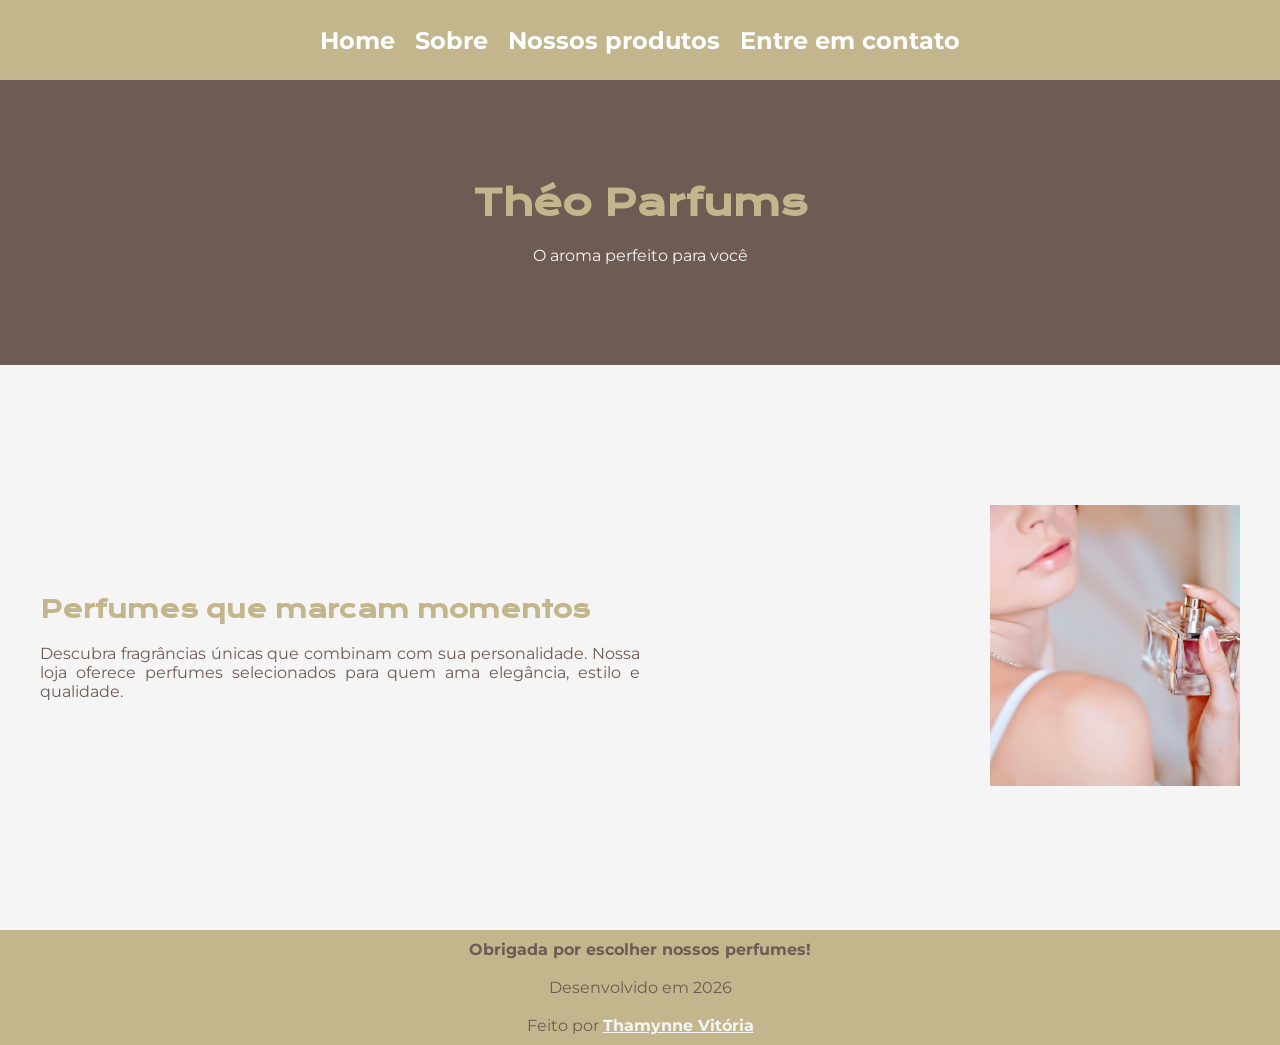
<file: index.html>
<!DOCTYPE html>
<html lang="pt-br">
    <head>
        <meta charset="UTF-8">
        <meta http-equiv="X-UA-Compatible" content="IE=edge">
        <meta name="viewport" content="width=device-width", initial-scale="1.0">
        <link rel="stylesheet" href="estilos.css">
        <title> Página-presente
        </title>
    </head>
    <body>
        <header class="cabecalho">
            <nav class="navegacao">
                <a class="nav-link" href="index.html">Home</a>
                <a class="nav-link" href="sobre.html">Sobre</a>
                <a class="nav-link" href="pag1.html">Nossos produtos</a>
                <a class="nav-link" href="contato.html"> Entre em contato</a>
            </nav>
        </header>
        <main class="apresentacao">
            <section class="banner">
                <h1 class="titulo"> Théo Parfums </h1>
                <p> O aroma perfeito para você </p>
            </section>
            <section class="faixa-de-baixo">
                <section class="conteudo">
                    <div class="texto">
                    <h2>Perfumes que marcam momentos</h2>
                    <br>
                    <p> Descubra fragrâncias únicas que combinam com sua personalidade.
                        Nossa loja oferece perfumes selecionados para quem ama elegância, estilo e qualidade. </p>
                    </div>
                         <div class="imagem perfumada">
                        <img class="imagem" src="download.jpg" alt="Pessoa com perfume">
                    </div>
                </section>
        </main>
        <footer class="rodape">
            <p class="agradecimento">Obrigada por escolher nossos perfumes!</p>
            <br>
            <p> Desenvolvido em 2026</p>
            <br>
            <p>Feito por <strong class="link"><a href="https://www.instagram.com/mynne05" 
                target="_blank">Thamynne Vitória</a></strong></p>
        </footer>

    </body>
</html>
</file>
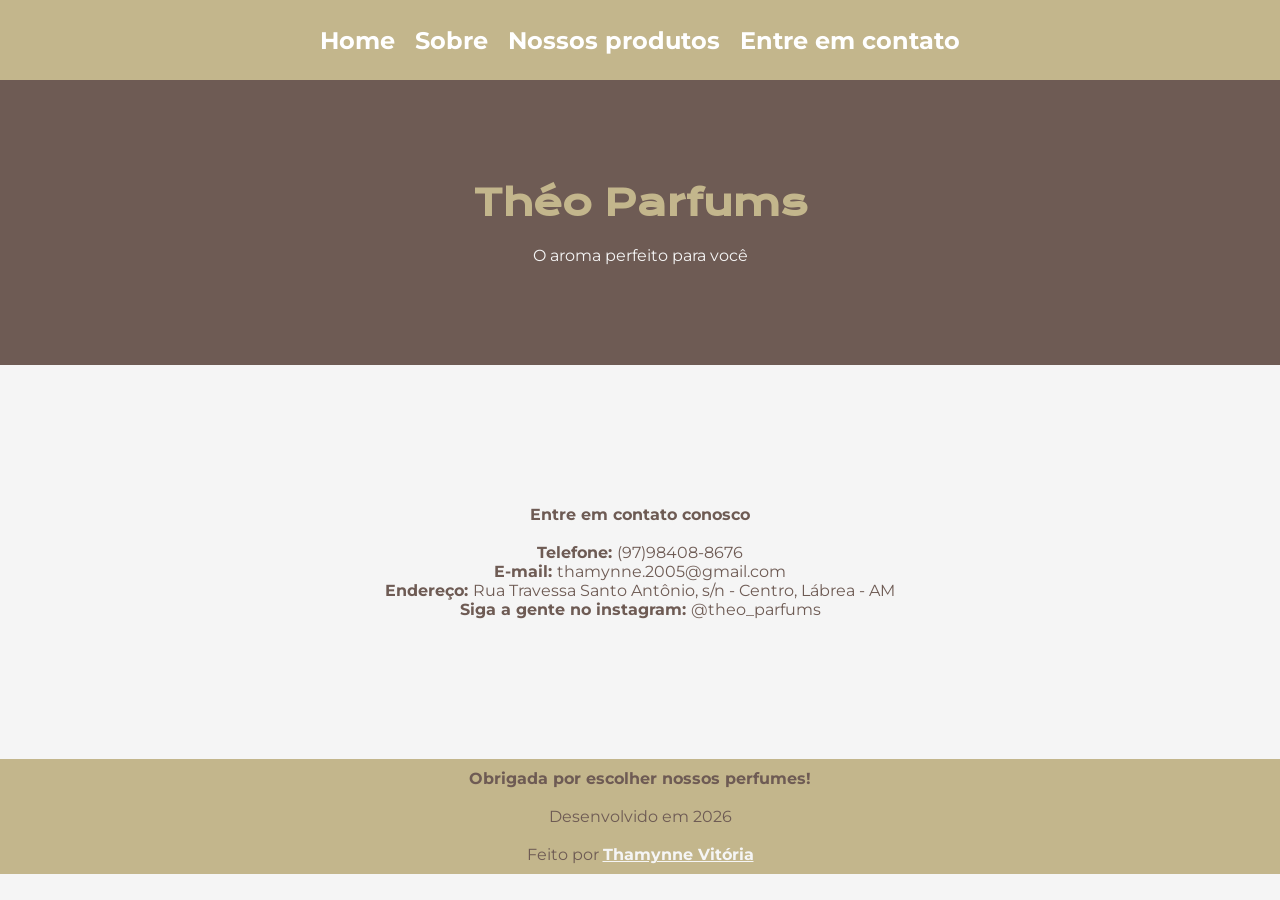
<file: contato.html>
<!DOCTYPE html>
<html lang="pt-br">
    <head>
        <meta charset="UTF-8">
        <meta http-equiv="X-UA-Compatible" content="IE=edge">
        <meta name="viewport" content="width=device-width", initial-scale="1.0">
        <link rel="stylesheet" href="estilos.css">
        <title> Página-presente
        </title>
    </head>
    <body>
        <header class="cabecalho">
            <nav class="navegacao">
                <a class="nav-link" href="index.html">Home</a>
                <a class="nav-link" href="sobre.html">Sobre</a>
                <a class="nav-link" href="pag1.html">Nossos produtos</a>
                <a class="nav-link"> Entre em contato</a>
            </nav>
        </header>
        <main class="apresentacao">
            <section class="banner">
                <h1 class="titulo"> Théo Parfums </h1>
                <p> O aroma perfeito para você </p>
            </section>
            <section class="faixa-de-baixo">
                <section class="contato">
                    <p> <strong class="ctt"> Entre em contato conosco</strong></p>
                    <br>

                    <p> <strong class="ctt"> Telefone: </strong> (97)98408-8676</p>
                    <p> <strong class="ctt">E-mail: </strong> thamynne.2005@gmail.com</p>
                    <p> <strong class="ctt">Endereço: </strong> Rua Travessa Santo Antônio, s/n - Centro, Lábrea - AM</p>
                    <P> <strong class="ctt">Siga a gente no instagram: </strong> @theo_parfums</P>
                </section>
        </main>
        <footer class="rodape">
            <p class="agradecimento">Obrigada por escolher nossos perfumes!</p>
            <br>
            <p> Desenvolvido em 2026</p>
            <br>
            <p>Feito por <strong class="link"><a href="https://www.instagram.com/mynne05" 
                target="_blank">Thamynne Vitória</a></strong></p>
        </footer>

    </body>
</html>
</file>
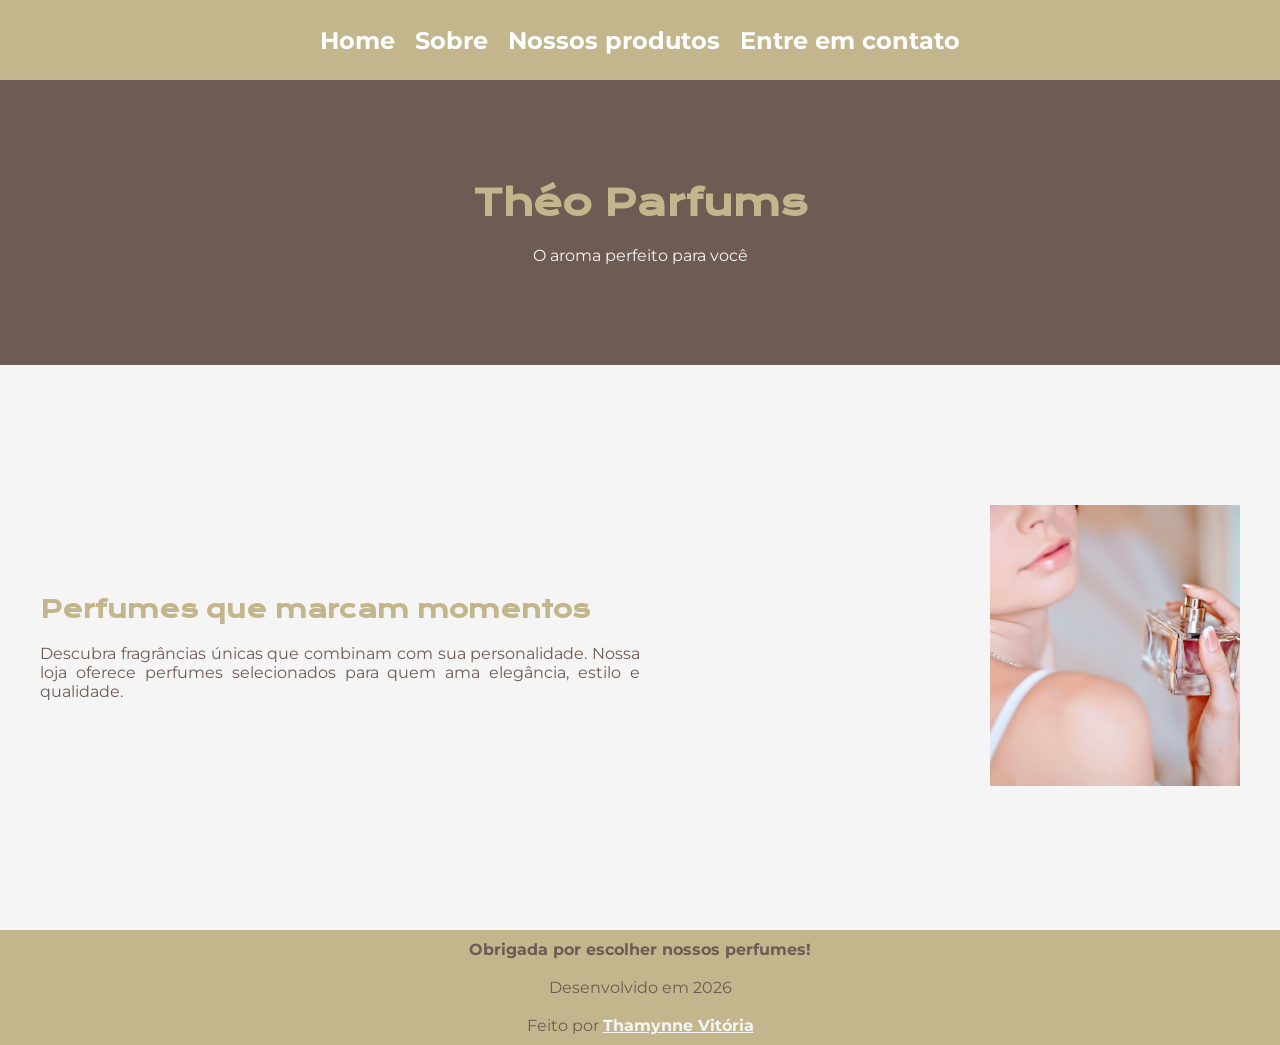
<file: home.html>
<!DOCTYPE html>
<html lang="pt-br">
    <head>
        <meta charset="UTF-8">
        <meta http-equiv="X-UA-Compatible" content="IE=edge">
        <meta name="viewport" content="width=device-width", initial-scale="1.0">
        <link rel="stylesheet" href="estilos.css">
        <title> Página-presente
        </title>
    </head>
    <body>
        <header class="cabecalho">
            <nav class="navegacao">
                <a class="nav-link" href="home.html">Home</a>
                <a class="nav-link" href="sobre.html">Sobre</a>
                <a class="nav-link" href="pag1.html">Nossos produtos</a>
                <a class="nav-link" href="contato.html"> Entre em contato</a>
            </nav>
        </header>
        <main class="apresentacao">
            <section class="banner">
                <h1 class="titulo"> Théo Parfums </h1>
                <p> O aroma perfeito para você </p>
            </section>
            <section class="faixa-de-baixo">
                <section class="conteudo">
                    <div class="texto">
                    <h2>Perfumes que marcam momentos</h2>
                    <br>
                    <p> Descubra fragrâncias únicas que combinam com sua personalidade.
                        Nossa loja oferece perfumes selecionados para quem ama elegância, estilo e qualidade. </p>
                    </div>
                         <div class="imagem perfumada">
                        <img class="imagem" src="download.jpg" alt="Pessoa com perfume">
                    </div>
                </section>
        </main>
        <footer class="rodape">
            <p class="agradecimento">Obrigada por escolher nossos perfumes!</p>
            <br>
            <p> Desenvolvido em 2026</p>
            <br>
            <p>Feito por <strong class="link"><a href="https://www.instagram.com/mynne05" 
                target="_blank">Thamynne Vitória</a></strong></p>
        </footer>

    </body>
</html>
</file>
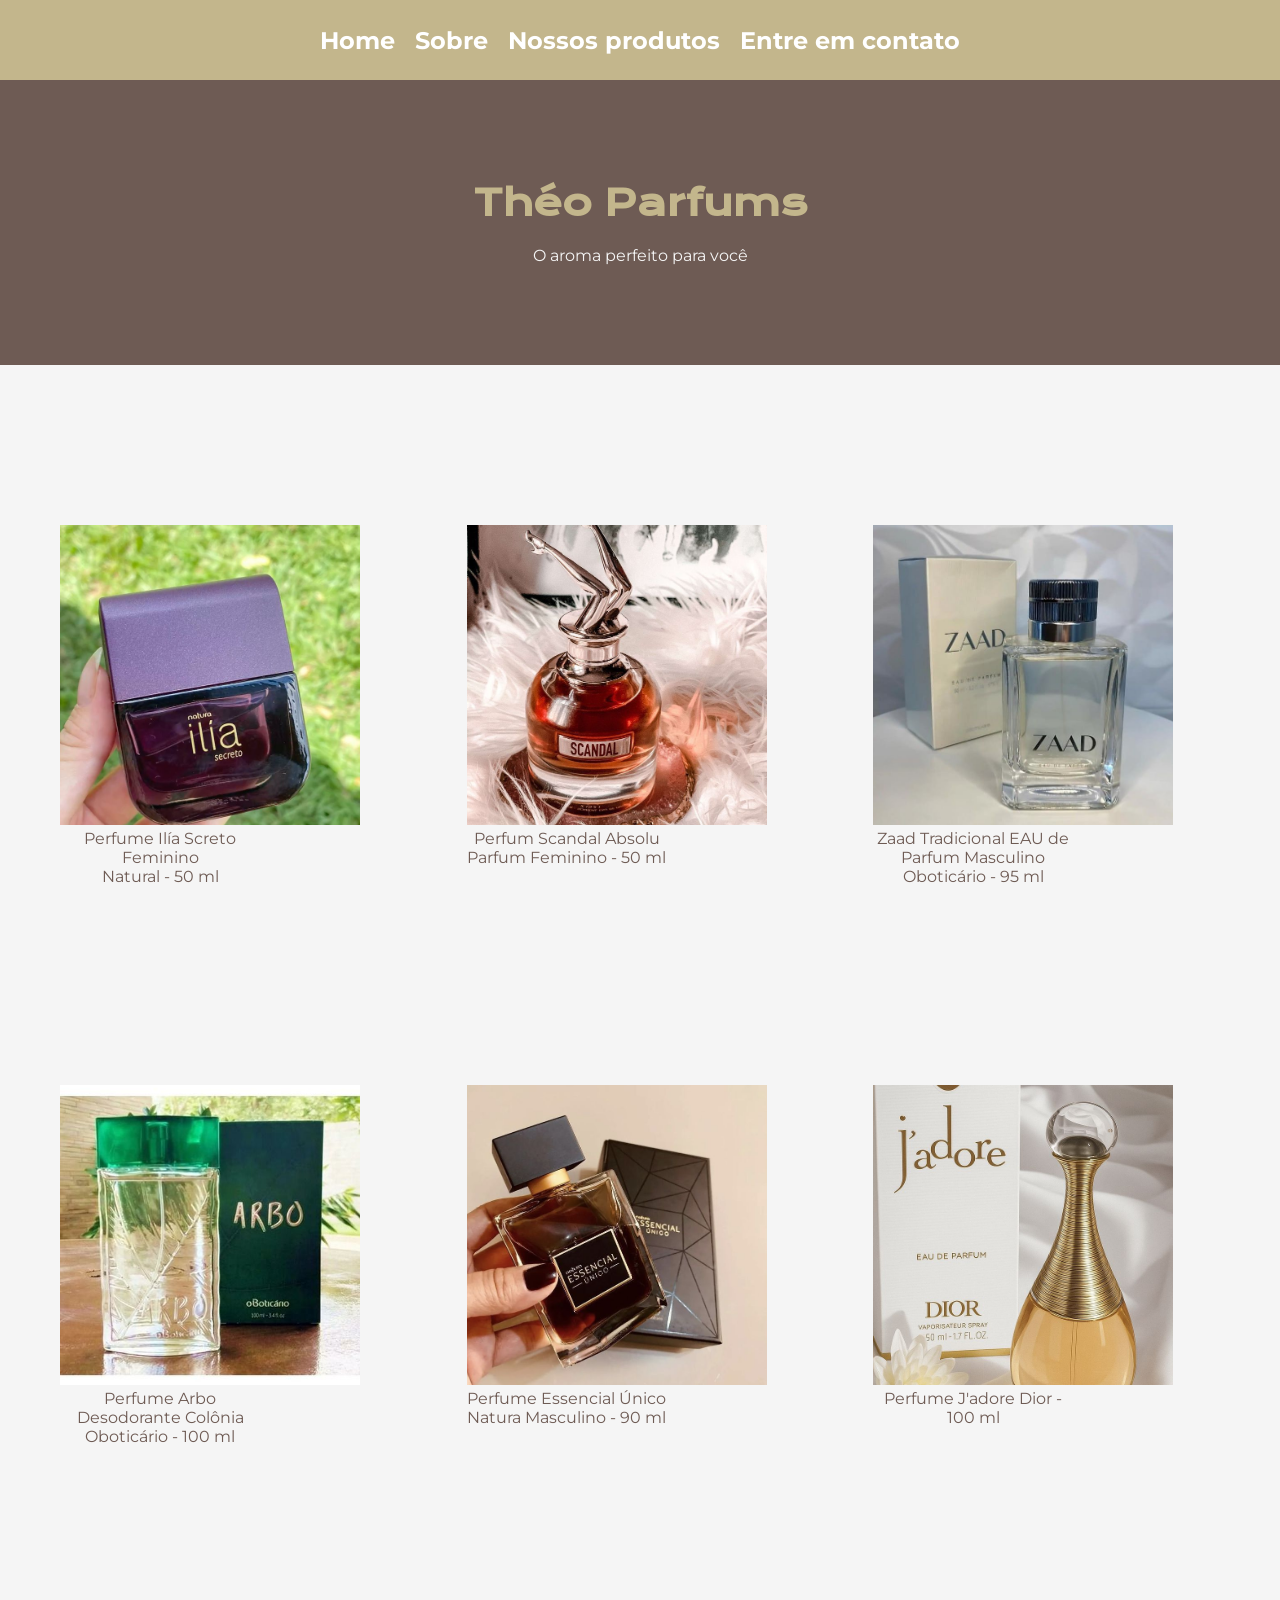
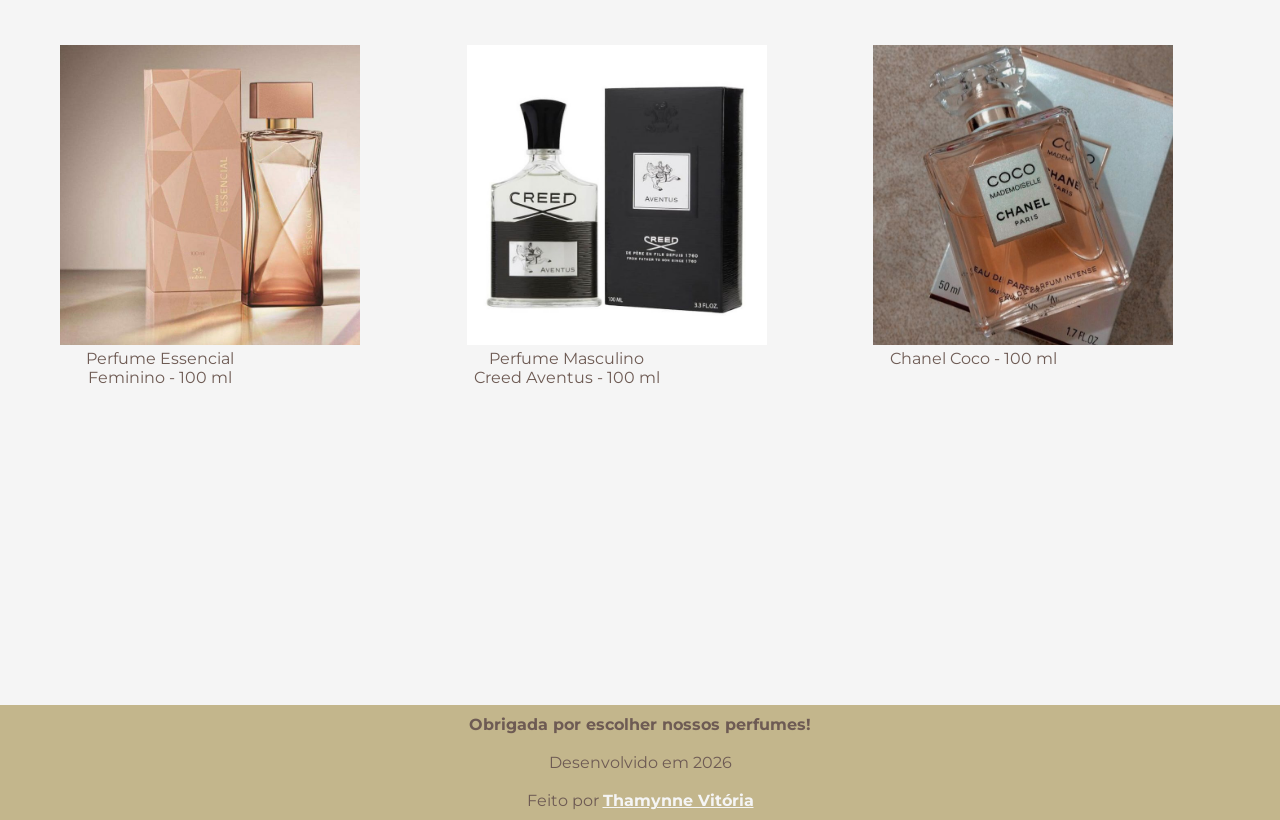
<file: pag1.html>
<!DOCTYPE html>
<html lang="pt-br">
    <head>
        <meta charset="UTF-8">
        <meta http-equiv="X-UA-Compatible" content="IE=edge">
        <meta name="viewport" content="width=device-width", initial-scale="1.0">
        <link rel="stylesheet" href="estilos.css">
        <title> Página-presente
        </title>
    </head>
    <body>
        <header class="cabecalho">
            <nav class="navegacao">
                <a class="nav-link" href="index.html">Home</a>
                <a class="nav-link" href="sobre.html">Sobre</a>
                <a class="nav-link">Nossos produtos</a>
                <a class="nav-link" href="contato.html"> Entre em contato</a>
            </nav>
        </header>
        <main class="apresentacao">
            <section class="banner">
                <h1 class="titulo"> Théo Parfums </h1>
                <p> O aroma perfeito para você </p>
            </section>
            <section class="faixa-de-baixo">
                <div class="produtos">

                    <div class="produto">
                        <img class="ilia" src="Natura ilia secreto.jpg" alt="Ília Secreto">
                        <p> Perfume Ilía Screto Feminino <br> Natural - 50 ml </p>
                    </div>

                    <div class="produto">
                        <img class="scandall" src="download (1).jpg" alt="Scandal">
                        <p class="p-sacndall">Perfum Scandal Absolu Parfum Feminino - 50 ml </p>
                    </div>

                    <div class="produto">
                        <img class="zaad" src="Zaad Tradicional Eau De Parfum 95ml - O Boticário.jpg" alt="Zaad Tradicional">
                        <p> Zaad Tradicional EAU de Parfum Masculino Oboticário - 95 ml </p>
                </div>

                    <div class="produto">
                        <img src="Arbo Desodorante Colônia 100ml O Boticário Validade 06_24.jpg" alt="Arbo">
                        <p>Perfume Arbo Desodorante Colônia <br> Oboticário - 100 ml </p>
                    </div>

                    <div class="produto">
                        <img src="Essencial único Masculino.jpg" alt="Essencial">
                        <p>Perfume Essencial Único Natura Masculino - 90 ml</p>
                    </div>

                    <div class="produto">
                        <img src="✨ Dior J'adore Eau de Parfum – Elegance in a Bottle ✨.jpg" alt="J'adore Dior">
                        <p>Perfume J'adore Dior - 100 ml </p>
                        </div>

                        <div class="produto">
                            <img src="Essencial feminino perfume.jpg" alt="Essencial rosa feminino">
                            <p>Perfume Essencial Feminino - 100 ml</p>
                        </div>

                        <div class="produto">
                            <img src="CREED AVENTUS EAU DE PARFUM FOR MEN.jpg" alt="Credd Aventus">
                            <p>Perfume Masculino Creed Aventus - 100 ml</p>
                        </div>

                        <div class="produto">
                            <img class="coco" src="Coco Chanel Paris 🤎.jpg" alt="Coco chanel">
                            <p>Chanel Coco - 100 ml</p>
                        </div>
        </section> 
        </main>
        <footer class="rodape">
            <p class="agradecimento">Obrigada por escolher nossos perfumes!</p>
            <br>
            <p> Desenvolvido em 2026</p>
            <br>
            <p>Feito por <strong class="link"><a href="https://www.instagram.com/mynne05" 
                target="_blank">Thamynne Vitória</a></strong></p>
        </footer>

    </body>
</html>
</file>
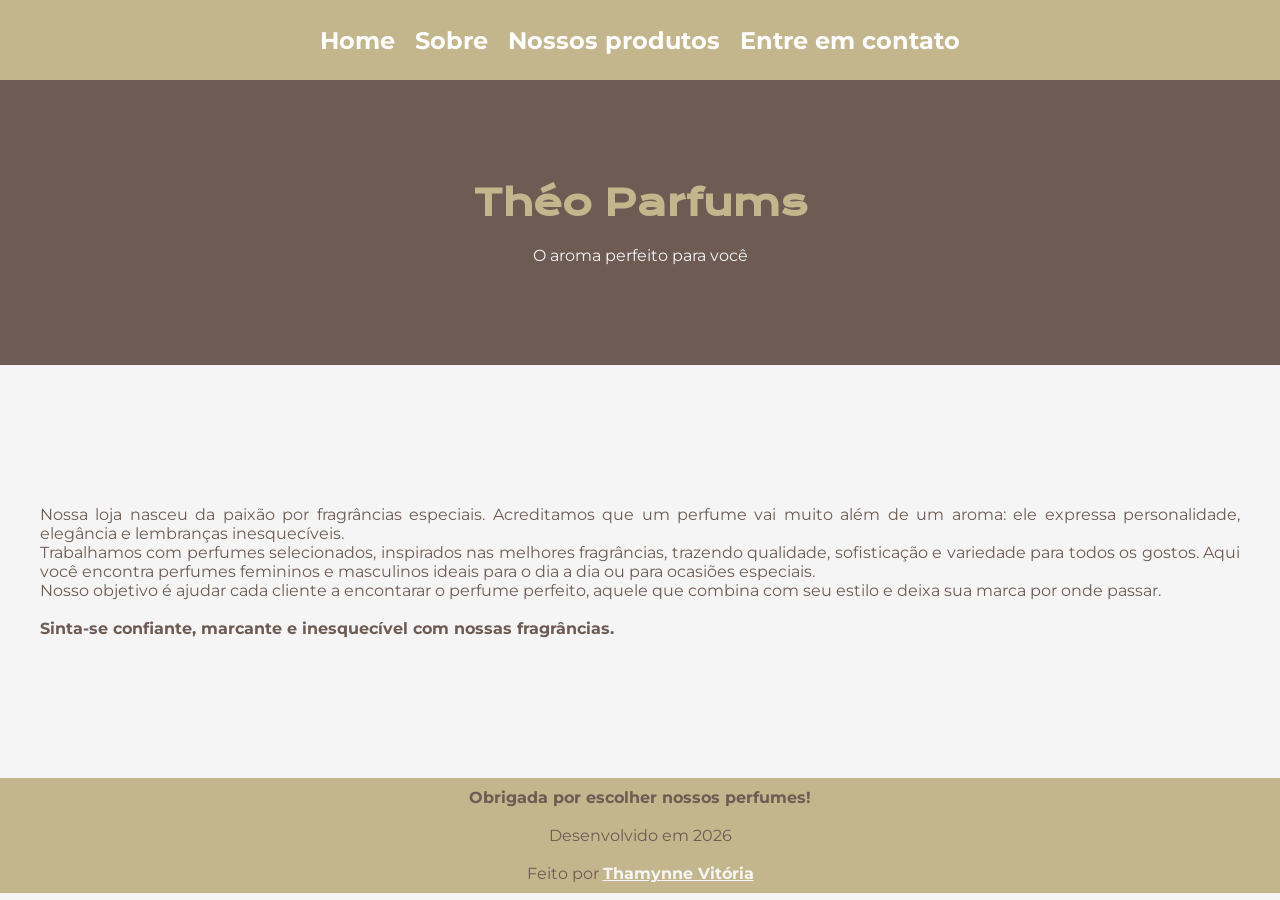
<file: sobre.html>
<!DOCTYPE html>
<html lang="pt-br">
    <head>
        <meta charset="UTF-8">
        <meta http-equiv="X-UA-Compatible" content="IE=edge">
        <meta name="viewport" content="width=device-width", initial-scale="1.0">
        <link rel="stylesheet" href="estilos.css">
        <title> Página-presente
        </title>
    </head>
    <body>
        <header class="cabecalho">
            <nav class="navegacao">
                <a class="nav-link" href="index.html">Home</a>
                <a class="nav-link" href="sobre.html">Sobre</a>
                <a class="nav-link" href="pag1.html">Nossos produtos</a>
                <a class="nav-link" href="contato.html"> Entre em contato</a>
            </nav>
        </header>
        <main class="apresentacao">
            <section class="banner">
                <h1 class="titulo"> Théo Parfums </h1>
                <p> O aroma perfeito para você </p>
            </section>
            <section class="faixa-de-baixo">
                <section class="conteudo-dois">
                    <p> Nossa loja nasceu da paixão por fragrâncias especiais. Acreditamos que um perfume vai muito além
                        de um aroma: ele expressa personalidade, elegância e lembranças inesquecíveis.
                    </p>
                    <p> Trabalhamos com perfumes selecionados, inspirados nas melhores fragrâncias, trazendo qualidade, 
                        sofisticação e variedade para todos os gostos. Aqui você encontra perfumes femininos e masculinos ideais para
                        o dia a dia ou para ocasiões especiais.
                    </p>
                    <p> Nosso objetivo é ajudar cada cliente a encontarar o perfume perfeito, aquele que combina com seu estilo
                        e deixa sua marca por onde passar.
                    </p>
                    <br>
                    <p class="p-conteudo-dois"> Sinta-se confiante, marcante e inesquecível com nossas fragrâncias.</p>
                </section>
        </main>
        <footer class="rodape">
            <p class="agradecimento">Obrigada por escolher nossos perfumes!</p>
            <br>
            <p> Desenvolvido em 2026</p>
            <br>
            <p>Feito por <strong class="link"><a href="https://www.instagram.com/mynne05" 
                target="_blank">Thamynne Vitória</a></strong></p>
        </footer>

    </body>
</html>
</file>
<file: estilos.css>
@import url('https://fonts.googleapis.com/css2?family=Krona+One&family=Montserrat:ital,wght@0,100..900;1,100..900&display=swap');

*{
    margin: 0;
    padding: 0;
    box-sizing: border-box;
}

:root {
    --font-primary: 'Montserrat', sans-serif;
    --font-secondary: 'Krona One', sans-serif;
    --color-background: #f5f5f5;
    --color-text: #6e5b54;
    --color-accent: #c3b68c;
}

body {
    font-family: var(--font-primary);
    background-color: var(--color-background);
    color: var(--color-text);
    margin: 0;
    padding: 0;
}

h1, h2 {
    font-family: var(--font-secondary);
    color: var(--color-accent);
    margin-top: 0;
}

.navegacao{
    background-color: var(--color-accent);
    padding: 2% 0;
    display: flex;
    justify-content: center;
    gap: 20px;
}

.nav-link {
    color: white;
    text-decoration: none;
    font-weight: bold; /* adiciona negrito */
    font-size: 24px;
}

.nav-link:hover {
    text-decoration: underline;
}

.banner{
    background-color: var(--color-text);
    color: var(--color-background);
    text-align: center;
    padding: 100px 0;
    display:flex;
    flex-direction: column;
    align-items: center;
    justify-content: center;
    gap: 20px;
    width: 100%;
}

.faixa-de-baixo{
    background-color: #f5f5f5;
    text-align: justify;
    padding: 100px 0;
    display:flex;
    flex-direction: column;
    align-items: justify;
    justify-content: justify;
    gap: 20px;
    width: 100%;
}

.negrito{
    color: #4D2B8C;
    display:flex;
    align-items: center;
    justify-content: center;
    gap: 50px;
    padding: 50px;
    width: 40%;
    text-align: left;
}

.p-dois{
    display:flex;
    align-items: center;
    justify-content: left;
    gap: 50px;
    padding: 50px;

}

.produtos{
    display: grid;
    grid-template-columns: repeat(3, minmax(0, 1fr));
    gap: 60px;
    margin: 0 auto;
    padding: 60px;
    justify-content: space-between;
    box-sizing: border-box;
    width: 100%;
}

.produto{
    text-align: center;
}

.produto img {
    width: 300px;
    height: 300px;
    object-fit: cover;
}

.titulo{
    font-size: 36px;
    width: 615px;
    margin: 0;
    font-weight: bold; 
}

.subtitulo{
    font-size: 28px;
    text-align: center;
}

.rodape {
    background-color: var(--color-accent);
    color: var(--color-text);
    text-align: center;
    padding: 10px 0;
    position: relative;
    bottom: 0;
    width: 100%;
}

.agradecimento{
    font-weight: bold;
}

.link a{
    color: var(--color-background);

}

.paragrafo{
    text-align: justify;
    padding: 40px;
}

.navegacao,
.banner,
.faixa-de-baixo,
.produto,
.rodape {
    width: 100%;
    margin: 0;
}

html, body{
    width: 100%; 
    max-width: 100%;
    overflow-x: hidden ;
}

.container{
    width: 100%;
}

.wrapper{
    display: grid;
    grid-template-columns: repeat(2, 1fr);
    gap: 16px;
    padding: 16px;
}

.produto{
    width: 200px;
    height: 500px;
    object-fit: cover;
}

.conteudo{
    display: flex;
    align-items: center;
    justify-content: space-between;
    padding:40px;
}

.texto{
    width: 50%;
}

.imagem {
    width: 250px;
}

.conteudo-dois{
    align-items: center;
    justify-content: space-between;
    padding: 40px;

}

.p-conteudo-dois{
    font-weight: bold;
    color: var(--color-text);
}

.contato{
    padding: 40px;
    text-align: center;
}

.ctt{
    color: var(--color-text);
}

/* ==========================
   TABLETS
========================== */
@media (max-width: 1024px) {

    .produtos {
        grid-template-columns: repeat(2, 1fr);
        gap: 30px;
        padding: 30px;
    }

    .produto img {
        width: 250px;
        height: 250px;
    }

    .titulo {
        width: auto;
        font-size: 30px;
        text-align: center;
    }

    .conteudo {
        flex-direction: column;
        text-align: center;
        gap: 30px;
    }

    .texto {
        width: 100%;
    }

    .imagem {
        width: 300px;
        max-width: 100%;
    }

    .nav-link {
        font-size: 20px;
    }
}

/* ==========================
   CELULARES
========================== */
@media (max-width: 768px) {

    .navegacao {
        flex-direction: column;
        align-items: center;
        gap: 15px;
        padding: 20px;
    }

    .nav-link {
        font-size: 18px;
    }

    .banner {
        padding: 60px 20px;
    }

    .titulo {
        width: 100%;
        font-size: 26px;
    }

    .banner p {
        font-size: 16px;
    }

    .produtos {
        grid-template-columns: 1fr;
        padding: 20px;
        gap: 40px;
    }

    .produto {
        width: 100%;
        height: auto;
    }

    .produto img {
        width: 100%;
        max-width: 300px;
        height: auto;
    }

    .conteudo {
        flex-direction: column;
        text-align: center;
        padding: 20px;
    }

    .texto {
        width: 100%;
    }

    .imagem {
        width: 100%;
        max-width: 300px;
    }

    .conteudo-dois,
    .contato {
        padding: 20px;
    }

    .rodape {
        padding: 20px 10px;
    }
}
</file>
